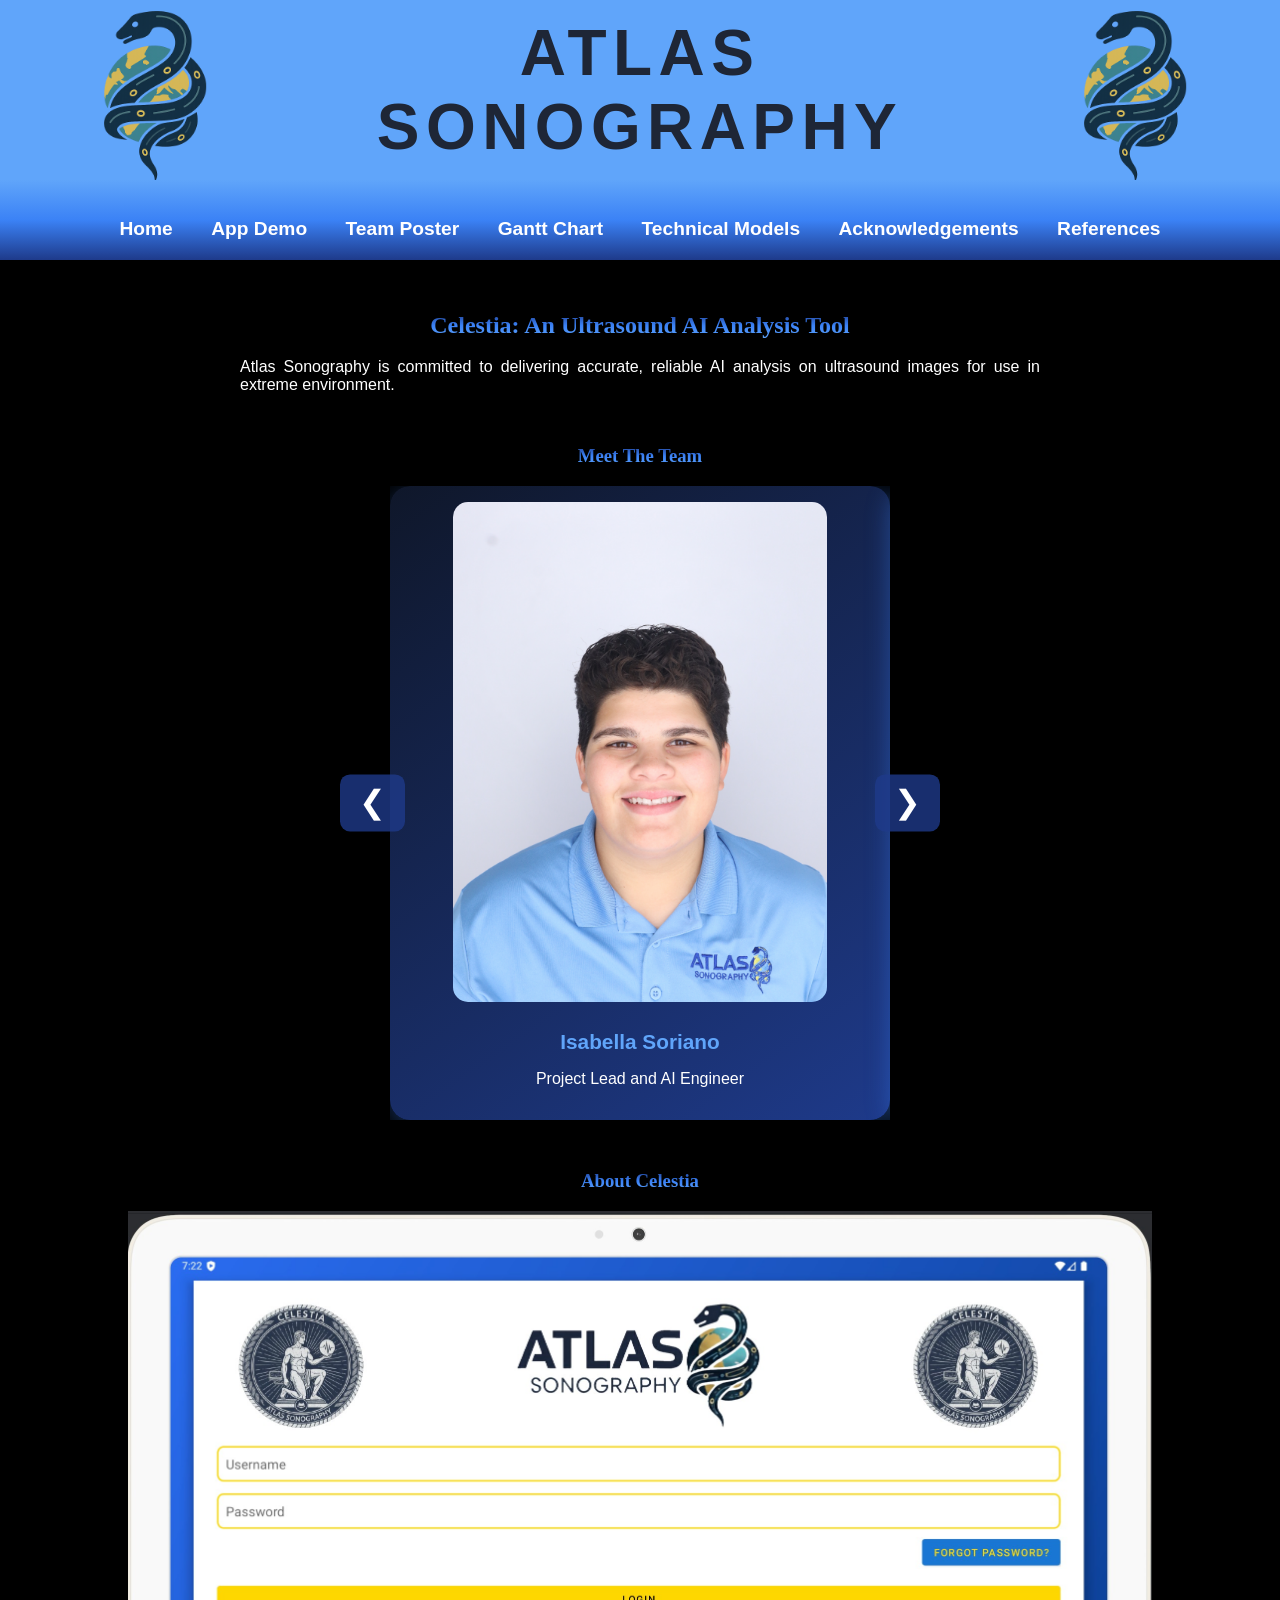
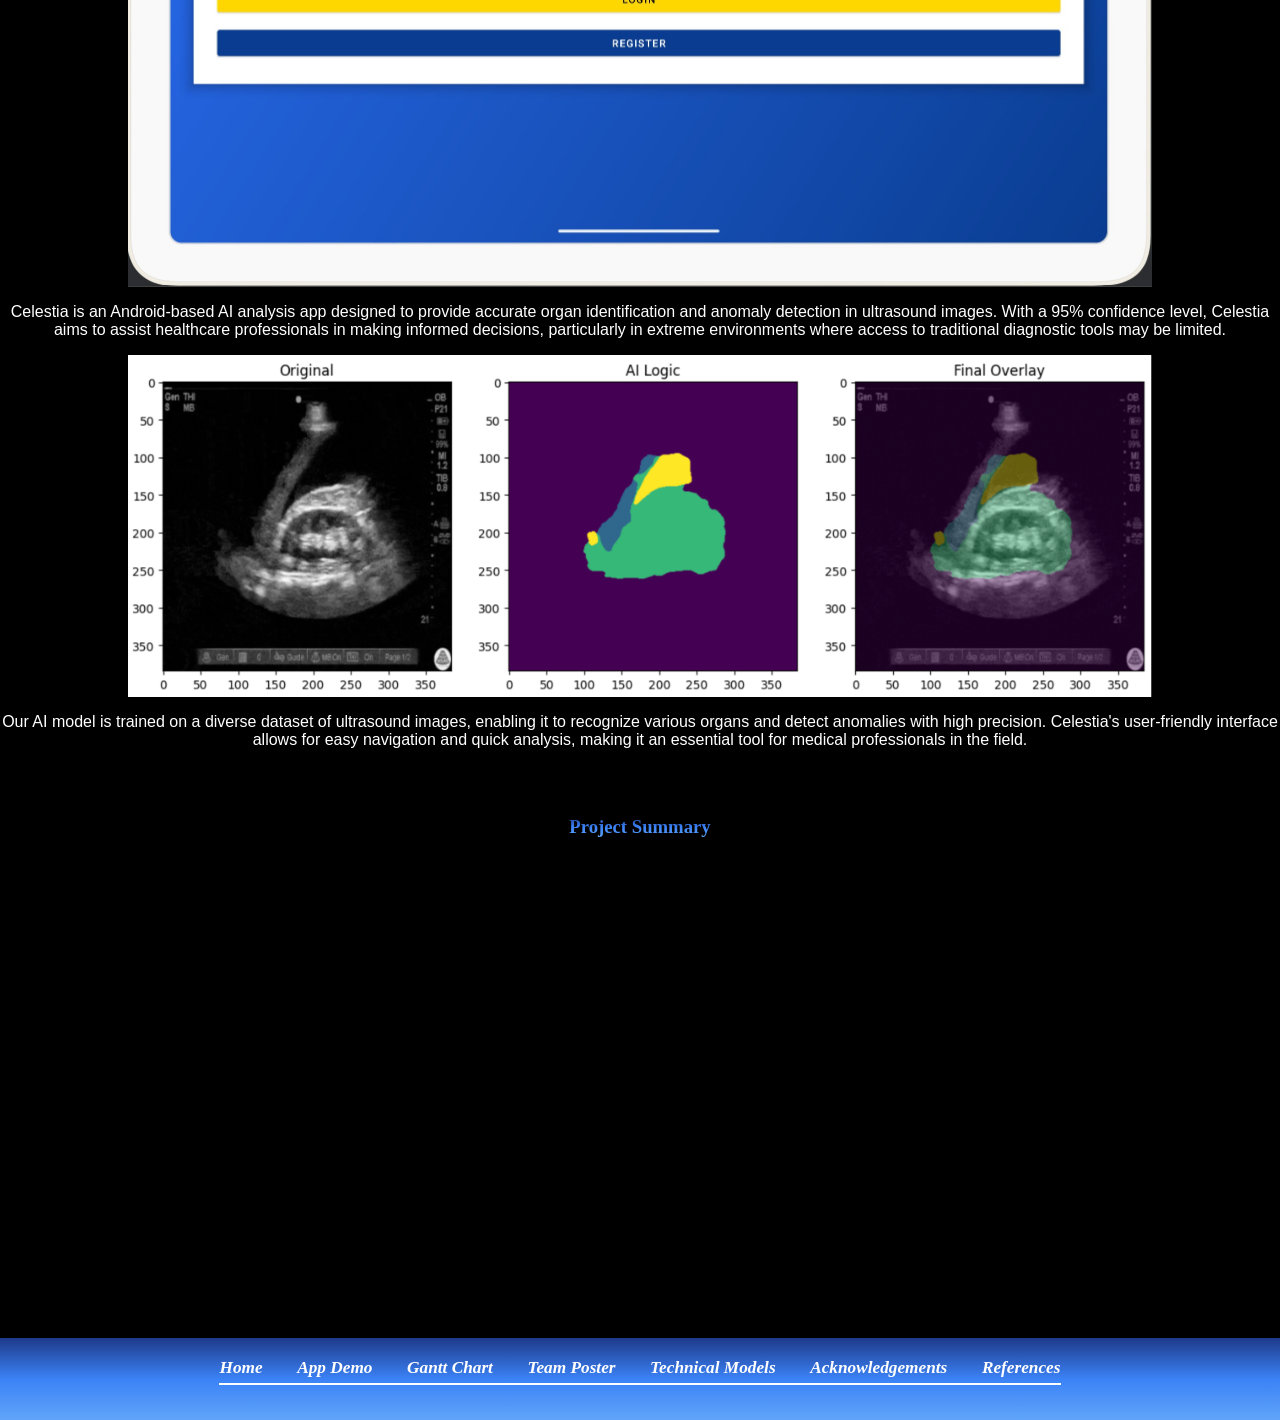
<file: index.html>
<!DOCTYPE html>
<html lang="en">

<head>
    <title>Atlas Sonography</title>
    <meta charset="UTF-8">
    <meta name="viewport" content="width=device-width, initial-scale=1.0">

    <meta name="description" content="Atlas Sonography provides high-quality diagnostic ultrasound imaging with expert care and precision.">
    <meta name="keywords" content="ultrasound, sonography, diagnostic imaging, mobile ultrasound, Atlas Sonography">
    <meta property="og:title" content="Atlas Sonography">
    <meta property="og:description" content="Professional diagnostic ultrasound imaging focused on accuracy, clarity, and patient care.">
    <meta property="og:url" content="https://atlas-sonography.com/">
    <meta property="og:type" content="website">

    <link rel="stylesheet" href="AtlasSonography.css">
</head>

<body>
    <div id="wrapper">

        <header>
            <div class="logo-left" alt="Atlas Sonography Logo"></div>

            <div>
                <h1><a href="index.html">
                    <span>ATLAS</span>
                    <span>SONOGRAPHY</span>
                </a></h1>
            </div>

            <div class="logo-right" alt="Atlas Sonography Logo"></div>
        </header>

        <nav>
            <ul>
                <li><a href ="index.html">Home</a></li>
                <li><a href ="App Demo.html">App Demo</a></li>
                <li><a href ="Poster.html">Team Poster</a></li>
                <li><a href ="Gnatt_Chart.html">Gantt Chart</a></li>
                <li><a href ="Technical_Models.html">Technical Models</a></li>
                <li><a href ="Acknowledgements.html">Acknowledgements</a></li>
                <li><a href ="References.html">References</a></li>
            </ul>
        </nav>

        <main>
            <section class="intro">
                <h2>Celestia: An Ultrasound AI Analysis Tool</h2>
                <p>Atlas Sonography is committed to delivering accurate, reliable AI analysis on ultrasound images for use in extreme environment.</p>
            </section>

            <section id="content-grid">
                <div class="content-box">
    <h3>Meet The Team</h3>

    <div class="carousel">

        <button class="carousel-btn left">&#10094;</button>

        <div class="carousel-viewport">
            <div class="carousel-track" id="carouselTrack">

                <div class="team-member">
                    <img src="Isabella.jpg" alt="Isabella Soriano">
                    <h4>Isabella Soriano</h4>
                    <p>Project Lead and AI Engineer</p>
                </div>

                <div class="team-member">
                    <img src="Andrew.jpg" alt="Andrew Booth">
                    <h4>Andrew Booth</h4>
                    <p>App Development Engineer</p>
                </div>

                <div class="team-member">
                    <img src="Lakshya.png" alt="Lakshya Dharwal">
                    <h4>Lakshya Dharwal</h4>
                    <p>Database Engineer</p>
                </div>

                <div class="team-member">
                    <img src="Camryn.jpg" alt="Camryn Sheen">
                    <h4>Camryn Sheen</h4>
                    <p>AI Training Engineer</p>
                </div>

                <div class="team-member">
                    <img src="Hunter1.jpg" alt="Hunter Weber">
                    <h4>Hunter Weber</h4>
                    <p>Hardware Engineer</p>
                </div>

                <div class="team-member">
                    <img src="G.jpg" alt="G Oakes">
                    <h4>G Oakes</h4>
                    <p>Biologics Engineer</p>
                </div>

            </div>
        </div>

        <button class="carousel-btn right">&#10095;</button>

    </div>
</div>

                <div class="content-box">
                    <h3>About Celestia</h3>
                    <img src="App.jpg" alt="App Login">
                    <p>Celestia is an Android-based AI analysis app designed to provide accurate organ identification and anomaly detection in ultrasound images. With a 95% confidence level, Celestia aims to assist healthcare professionals in making informed decisions, particularly in extreme environments where access to traditional diagnostic tools may be limited.</p>
                    <img src="AI.png" alt="AI Example">
                    <p>Our AI model is trained on a diverse dataset of ultrasound images, enabling it to recognize various organs and detect anomalies with high precision. Celestia's user-friendly interface allows for easy navigation and quick analysis, making it an essential tool for medical professionals in the field.</p>
                </div>

                    <h3>Project Summary</h3>
                    <div class="video-wrapper">
    <iframe 
        src="https://www.youtube.com/embed/K6yQDYNDSZk"
        title="Atlas Sonography Pitch"
        frameborder="0"
        allow="accelerometer; autoplay; clipboard-write; encrypted-media; gyroscope; picture-in-picture"
        allowfullscreen>
    </iframe>
</div>

            </section>
        </main>
    </div>

    <footer>
        <nav>
            <ul>
                <li><a href ="index.html">Home</a></li>
                <li><a href ="App Demo.html">App Demo</a></li>
                <li><a href ="Gnatt_Chart.html">Gantt Chart</a></li>
                <li><a href ="Poster.html">Team Poster</a></li>
                <li><a href ="Technical_Models.html">Technical Models</a></li>
                <li><a href ="Acknowledgements.html">Acknowledgements</a></li>
                <li><a href ="References.html">References</a></li>
            </ul>
        </nav>
    </footer>
<script>
const track = document.getElementById('carouselTrack');
const slides = document.querySelectorAll('.team-member');
const nextBtn = document.querySelector('.carousel-btn.right');
const prevBtn = document.querySelector('.carousel-btn.left');

let index = 0;

function updateCarousel() {
    track.style.transform = `translateX(-${index * 100}%)`;
}

// Buttons
nextBtn.addEventListener('click', () => {
    index = (index + 1) % slides.length;
    updateCarousel();
});

prevBtn.addEventListener('click', () => {
    index = (index - 1 + slides.length) % slides.length;
    updateCarousel();
});

// Auto-slide
let autoSlide = setInterval(() => {
    index = (index + 1) % slides.length;
    updateCarousel();
}, 3000);

// Pause on hover
track.addEventListener('mouseenter', () => clearInterval(autoSlide));
track.addEventListener('mouseleave', () => {
    autoSlide = setInterval(() => {
        index = (index + 1) % slides.length;
        updateCarousel();
    }, 3000);
});
</script>
</body>
</html>
</file>
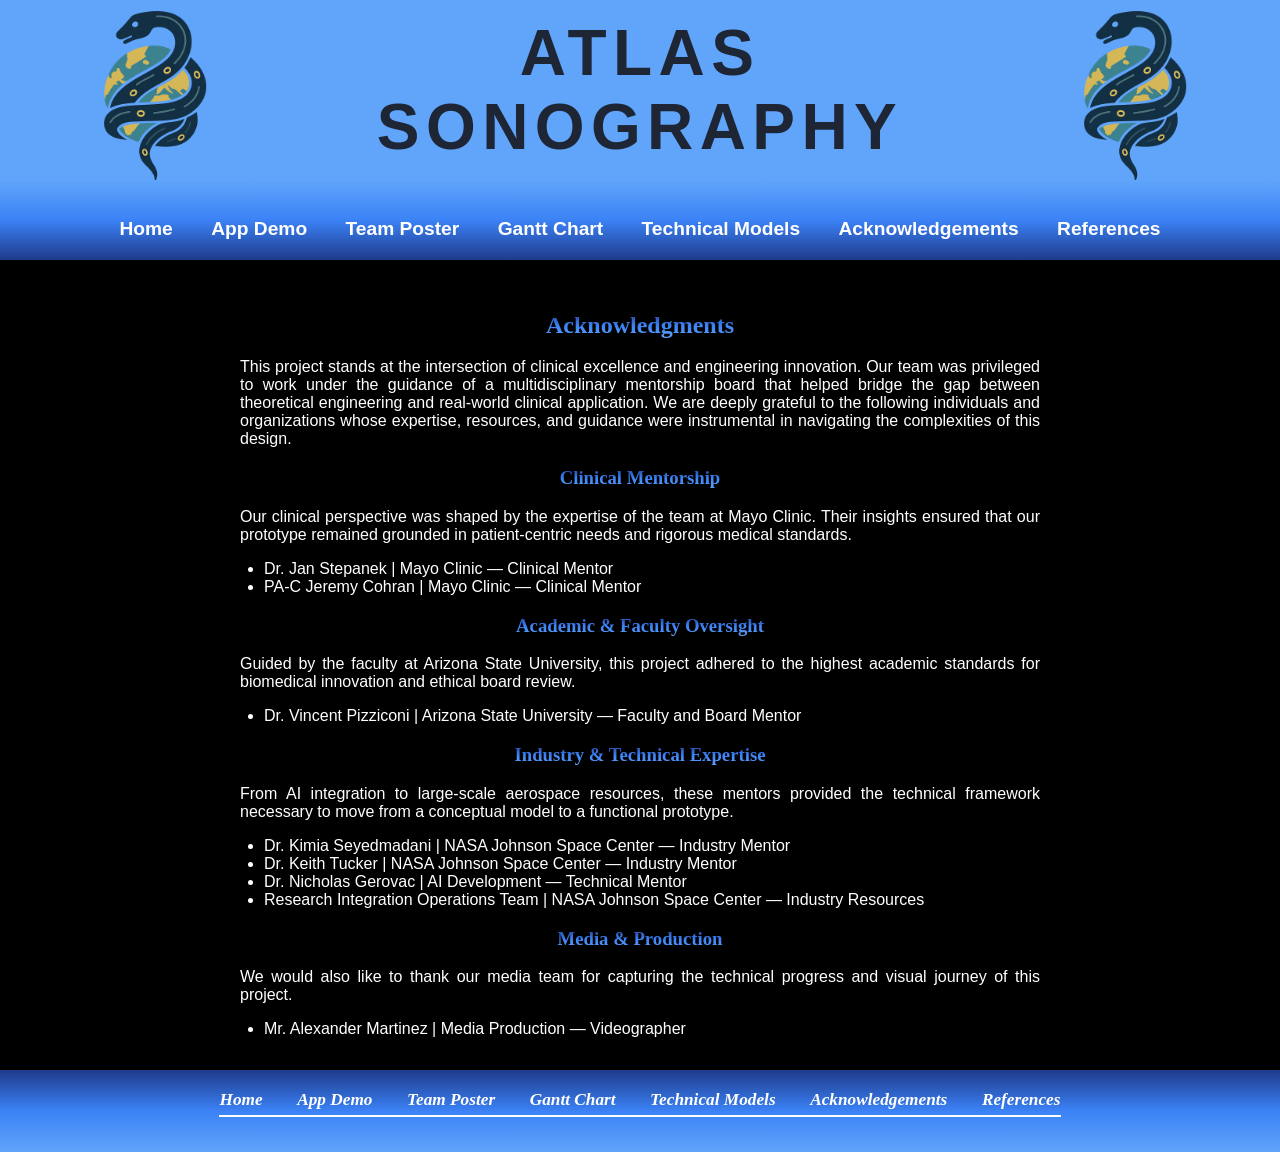
<file: Acknowledgements.html>
<!DOCTYPE html>
<html lang="en">

<head>
    <title> Atlas Sonography </title>
    <meta charset="UTF-8">
    <meta name="viewport" content="width=device-width, initial-scale=1.0">

    <meta name="description" content="Atlas Sonography provides high-quality diagnostic ultrasound imaging with expert care and precision.">
    <meta name="keywords" content="ultrasound, sonography, diagnostic imaging, mobile ultrasound, Atlas Sonography">
    <meta property="og:title" content="Atlas Sonography">
    <meta property="og:description" content="View the references used for the Atlas Sonography project.">
    <meta property="og:type" content="website">

    <link rel="stylesheet" href="AtlasSonography.css">
</head>

<body>
    <div id = "wrapper">

        <header>
            <div class="logo-left" alt="Atlas Sonography Logo"></div>

            <div>
                <h1><a href="index.html">
                    <span>ATLAS</span>
                    <span>SONOGRAPHY</span>
                </a></h1>
            </div>

            <div class="logo-right" alt="Atlas Sonography Logo"></div>
        </header>

        <nav>
            <ul>
                <li><a href ="index.html">Home</a></li>
                <li><a href ="App Demo.html">App Demo</a></li>
                <li><a href ="Poster.html">Team Poster</a></li>
                <li><a href ="Gnatt_Chart.html">Gantt Chart</a></li>
                <li><a href ="Technical_Models.html">Technical Models</a></li>
                <li><a href ="Acknowledgements.html">Acknowledgements</a></li>
                <li><a href ="References.html">References</a></li>
            </ul>
        </nav>

        <main>
            <section class="intro">
                <h2>Acknowledgments</h2>

                <p>
                    This project stands at the intersection of clinical excellence and engineering innovation. 
                    Our team was privileged to work under the guidance of a multidisciplinary mentorship board 
                    that helped bridge the gap between theoretical engineering and real-world clinical application. 
                    We are deeply grateful to the following individuals and organizations whose expertise, resources, 
                    and guidance were instrumental in navigating the complexities of this design.
                </p>

                <h3>Clinical Mentorship</h3>
                <p>
                    Our clinical perspective was shaped by the expertise of the team at Mayo Clinic. Their insights ensured that our prototype remained grounded in patient-centric needs and rigorous medical standards.
                </p>
                <ul>
                    <li>Dr. Jan Stepanek | Mayo Clinic — Clinical Mentor</li>
                    <li>PA-C Jeremy Cohran | Mayo Clinic — Clinical Mentor</li>
                </ul>

                <h3>Academic & Faculty Oversight</h3>
                <p>
                    Guided by the faculty at Arizona State University, this project adhered to the highest academic standards for biomedical innovation and ethical board review.
                </p>
                <ul>
                    <li>Dr. Vincent Pizziconi | Arizona State University — Faculty and Board Mentor</li>
                </ul>

                <h3>Industry & Technical Expertise</h3>
                <p>
                    From AI integration to large-scale aerospace resources, these mentors provided the technical framework necessary to move from a conceptual model to a functional prototype.
                </p>
                <ul>
                    <li>Dr. Kimia Seyedmadani | NASA Johnson Space Center — Industry Mentor</li>
                    <li>Dr. Keith Tucker | NASA Johnson Space Center — Industry Mentor</li>
                    <li>Dr. Nicholas Gerovac | AI Development — Technical Mentor</li>
                    <li>Research Integration Operations Team | NASA Johnson Space Center — Industry Resources</li>
                </ul>

                <h3>Media & Production</h3>
                <p>
                    We would also like to thank our media team for capturing the technical progress and visual journey of this project.
                </p>
                <ul>
                    <li>Mr. Alexander Martinez | Media Production — Videographer</li>
                </ul>
            </section>
        </main>
    </div>
        <footer>
            <nav>
                <ul>
                    <li><a href ="index.html">Home</a></li>
                    <li><a href ="App Demo.html">App Demo</a></li>
                    <li><a href ="Poster.html">Team Poster</a></li>
                    <li><a href ="Gnatt_Chart.html">Gantt Chart</a></li>
                    <li><a href ="Technical_Models.html">Technical Models</a></li>
                    <li><a href ="Acknowledgements.html">Acknowledgements</a></li>
                    <li><a href ="References.html">References</a></li>
                </ul>
            </nav>
        </footer>
</body>
</html>
</file>
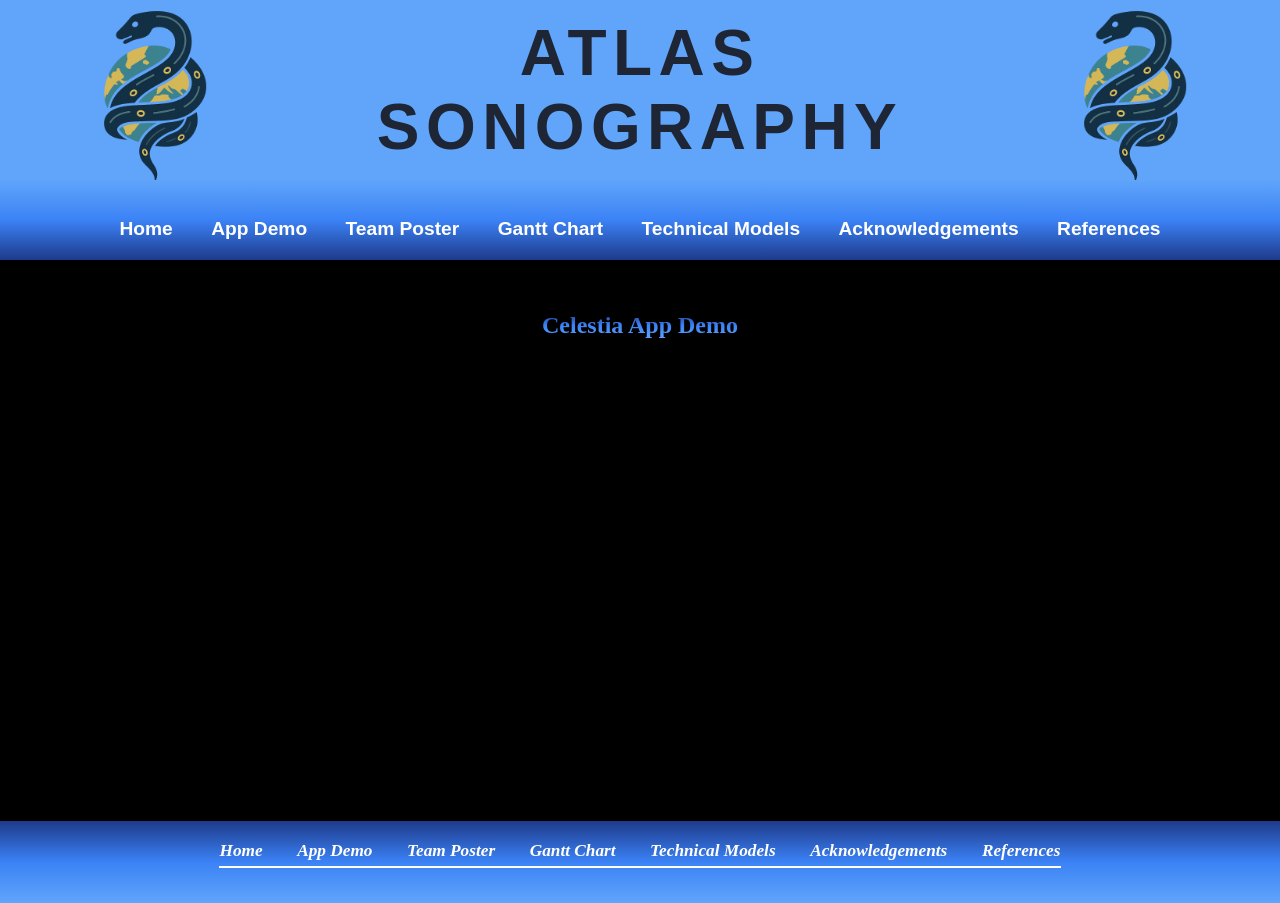
<file: App Demo.html>
<!DOCTYPE html>
<html lang="en">

<head>
    <title>Atlas Sonography</title>
    <meta charset="UTF-8">
    <meta name="viewport" content="width=device-width, initial-scale=1.0">

    <meta name="description" content="Atlas Sonography provides high-quality diagnostic ultrasound imaging with expert care and precision.">
    <meta name="keywords" content="ultrasound, sonography, diagnostic imaging, mobile ultrasound, Atlas Sonography">
    <meta property="og:title" content="Atlas Sonography">
    <meta property="og:description" content="Professional diagnostic ultrasound imaging focused on accuracy, clarity, and patient care.">
    <meta property="og:type" content="website">

    <link rel="stylesheet" href="AtlasSonography.css">
</head>

<body>
    <div id="wrapper">

        <header>
            <div class="logo-left" alt="Atlas Sonography Logo"></div>

            <div>
                <h1><a href="index.html">
                    <span>ATLAS</span>
                    <span>SONOGRAPHY</span>
                </a></h1>
            </div>

            <div class="logo-right" alt="Atlas Sonography Logo"></div>
        </header>

        <nav>
            <ul>
                <li><a href ="index.html">Home</a></li>
                <li><a href ="App Demo.html">App Demo</a></li>
                <li><a href ="Poster.html">Team Poster</a></li>
                <li><a href ="Gnatt_Chart.html">Gantt Chart</a></li>
                <li><a href ="Technical_Models.html">Technical Models</a></li>
                <li><a href ="Acknowledgements.html">Acknowledgements</a></li>
                <li><a href ="References.html">References</a></li>
            </ul>
        </nav>

        <main>
            <section class="intro">
                <h2>Celestia App Demo</h2>
            </section>

            <div class="video-wrapper">
                    <iframe 
                        src="https://drive.google.com/file/d/1I8oLfEhyscuAbFchi5zjoWHMaxP_Gg5a/preview"
                        allow="autoplay"
                        title="Celestia App Demo Video">
                    </iframe>
                </div>
            </div>
        </main>
    </div>

    <footer>
        <nav>
            <ul>
                <li><a href ="index.html">Home</a></li>
                <li><a href ="App Demo.html">App Demo</a></li>
                <li><a href ="Poster.html">Team Poster</a></li>
                <li><a href ="Gnatt_Chart.html">Gantt Chart</a></li>
                <li><a href ="Technical_Models.html">Technical Models</a></li>
                <li><a href ="Acknowledgements.html">Acknowledgements</a></li>
                <li><a href ="References.html">References</a></li>
            </ul>
        </nav>
    </footer>
</body>
</html>
</file>
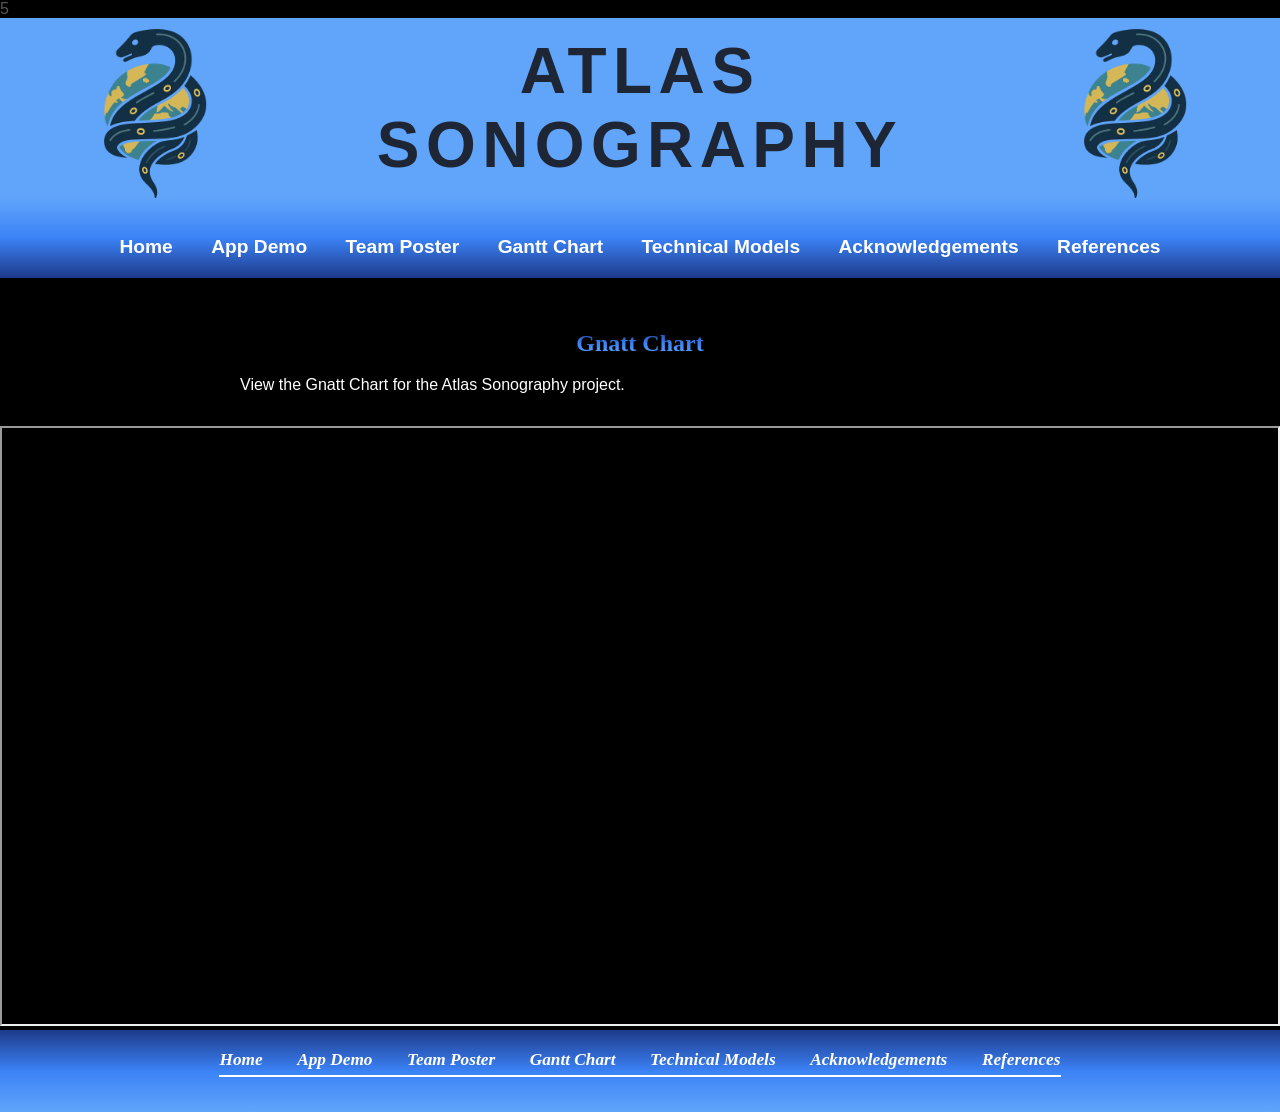
<file: Gnatt_Chart.html>
<!DOCTYPE html>
<html lang="en">
<head>
    <title> Atlas Sonography </title>
    <meta charset="UTF-8">
    <meta name="viewport" content="width=device-width, initial-scale=1.0">

    <meta name="description" content="Atlas Sonography provides high-quality diagnostic ultrasound imaging with expert care and precision.">
    <meta name="keywords" content="ultrasound, sonography, diagnostic imaging, mobile ultrasound, Atlas Sonography">
    <meta property="og:title" content="Atlas Sonography">
    <meta property="og:description" content="View the Gnatt Chart for the Atlas Sonography project.">
    <meta property="og:type" content="website">

    <link rel="stylesheet" href="AtlasSonography.css">
</head>
5<body>
    <div id="wrapper">

        <header>
            <div class="logo-left" alt="Atlas Sonography Logo"></div>

            <div>
                <h1><a href="index.html">
                    <span>ATLAS</span>
                    <span>SONOGRAPHY</span>
                </a></h1>
            </div>

            <div class="logo-right" alt="Atlas Sonography Logo"></div>
        </header>

        <nav>
            <ul>
                <li><a href ="index.html">Home</a></li>
                <li><a href ="App Demo.html">App Demo</a></li>
                <li><a href ="Poster.html">Team Poster</a></li>
                <li><a href ="Gnatt_Chart.html">Gantt Chart</a></li>
                <li><a href ="Technical_Models.html">Technical Models</a></li>
                <li><a href ="Acknowledgements.html">Acknowledgements</a></li>
                <li><a href ="References.html">References</a></li>
            </ul>
        </nav>

        <div id="homehero" class="hero"></div>

        <main>
            <section class="intro">
                <h2>Gnatt Chart</h2>
                <p>View the Gnatt Chart for the Atlas Sonography project.</p>
            </section>
                        
            <iframe src="https://docs.google.com/spreadsheets/d/e/2PACX-1vTYfmVb3gKhtDTpCGJdWd4t8Z3HKCymhkWNtTvYgVwlEURlJw39UMFcHDHAcdAA5P4s_k1Gbu49rFEv/pubhtml?gid=931005577&amp;single=true&amp;widget=true&amp;headers=false"
                width="100%"
                height="600">
            </iframe>
    </main>
    </div>

    <footer>
        <nav>
            <ul>
                <li><a href ="index.html">Home</a></li>
                <li><a href ="App Demo.html">App Demo</a></li>
                <li><a href ="Poster.html">Team Poster</a></li>   
                <li><a href ="Gnatt_Chart.html">Gantt Chart</a></li>
                <li><a href ="Technical_Models.html">Technical Models</a></li>
                <li><a href ="Acknowledgements.html">Acknowledgements</a></li>
                <li><a href ="References.html">References</a></li>
            </ul>
        </nav>
    </footer>
</body>
</html>
</file>
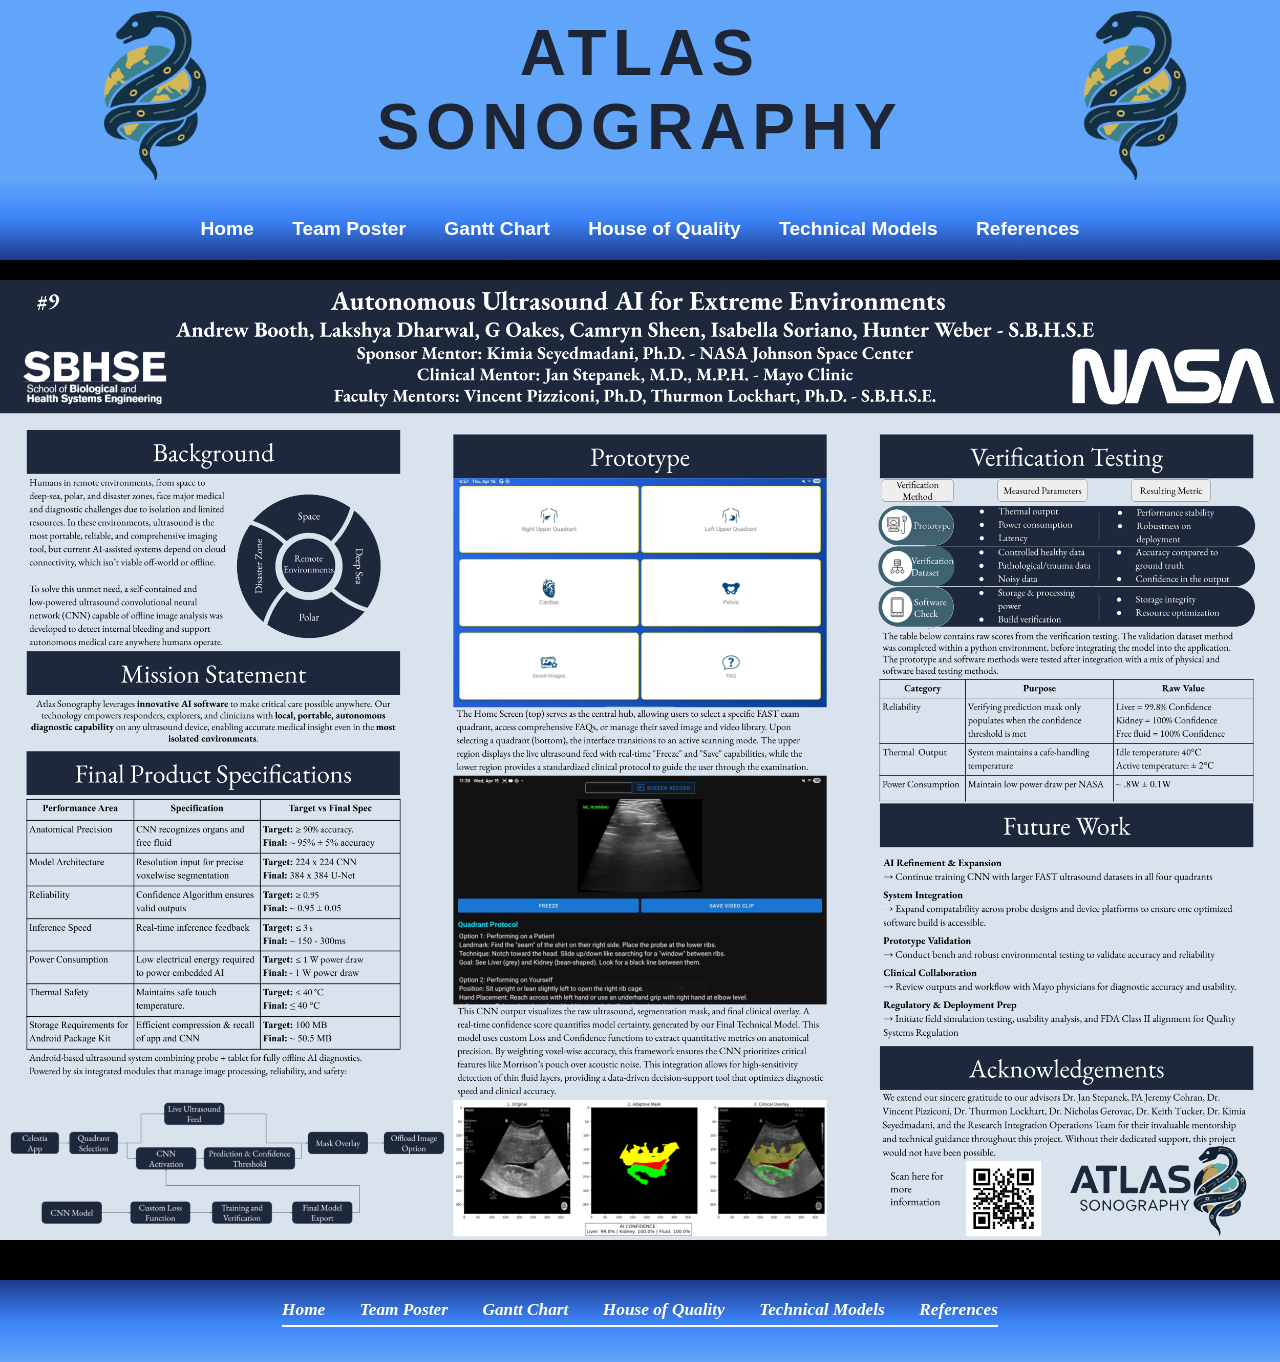
<file: Poster.html>
<!DOCTYPE html>
<html lang="en">

<head>
    <script async src="https://www.googletagmanager.com/gtag/js?id=G-5Q6WV8C5R2"></script>
    <script>
        window.dataLayer = window.dataLayer || [];
        function gtag(){dataLayer.push(arguments);}
        gtag('js', new Date());

        gtag('config', 'G-5Q6WV8C5R2');
    </script>
    <title> Atlas Sonography </title>
    <meta charset="UTF-8">
    <meta name="viewport" content="width=device-width, initial-scale=1.0">

    <meta name="description" content="Atlas Sonography provides high-quality diagnostic ultrasound imaging with expert care and precision.">
    <meta name="keywords" content="ultrasound, sonography, diagnostic imaging, mobile ultrasound, Atlas Sonography">
    <meta property="og:title" content="Atlas Sonography">
    <meta property="og:description" content="Professional diagnostic ultrasound imaging focused on accuracy, clarity, and patient care.">
    <meta property="og:url" content="https://atlas-sonography.com/">
    <meta property="og:type" content="website">

    <link rel="stylesheet" href="AtlasSonography.css">
</head>

<body>
    <div id = "wrapper">

        <header>
            <div class="logo-left" alt="Atlas Sonography Logo"></div>

            <div>
                <h1><a href="index.html">
                    <span>ATLAS</span>
                    <span>SONOGRAPHY</span>
                </a></h1>
            </div>

            <div class="logo-right" alt="Atlas Sonography Logo"></div>
        </header>

        <nav>
            <ul>
                <li><a href ="index.html">Home</a></li>
                <li><a href ="Poster.html">Team Poster</a></li>     
                <li><a href ="Gantt_Chart.html">Gantt Chart</a></li>
                <li><a href ="HOQ.html">House of Quality</a></li>
                <li><a href ="Technical_Models.html">Technical Models</a></li>
                <li><a href ="References.html">References</a></li>
            </ul>
        </nav>

        <main class="extra-spacing">
            <section>
                <img src="Poster.png" alt="Symposium Poster">
            </section>
        </main>
    </div>
        <footer>
            <nav>
                <ul>
                    <li><a href ="index.html">Home</a></li>
                    <li><a href ="Poster.html">Team Poster</a></li>                    
                    <li><a href ="Gantt_Chart.html">Gantt Chart</a></li>
                    <li><a href ="HOQ.html">House of Quality</a></li>
                    <li><a href ="Technical_Models.html">Technical Models</a></li>
                    <li><a href ="References.html">References</a></li>
                </ul>
            </nav>
        </footer>
</body>

</html>
</file>
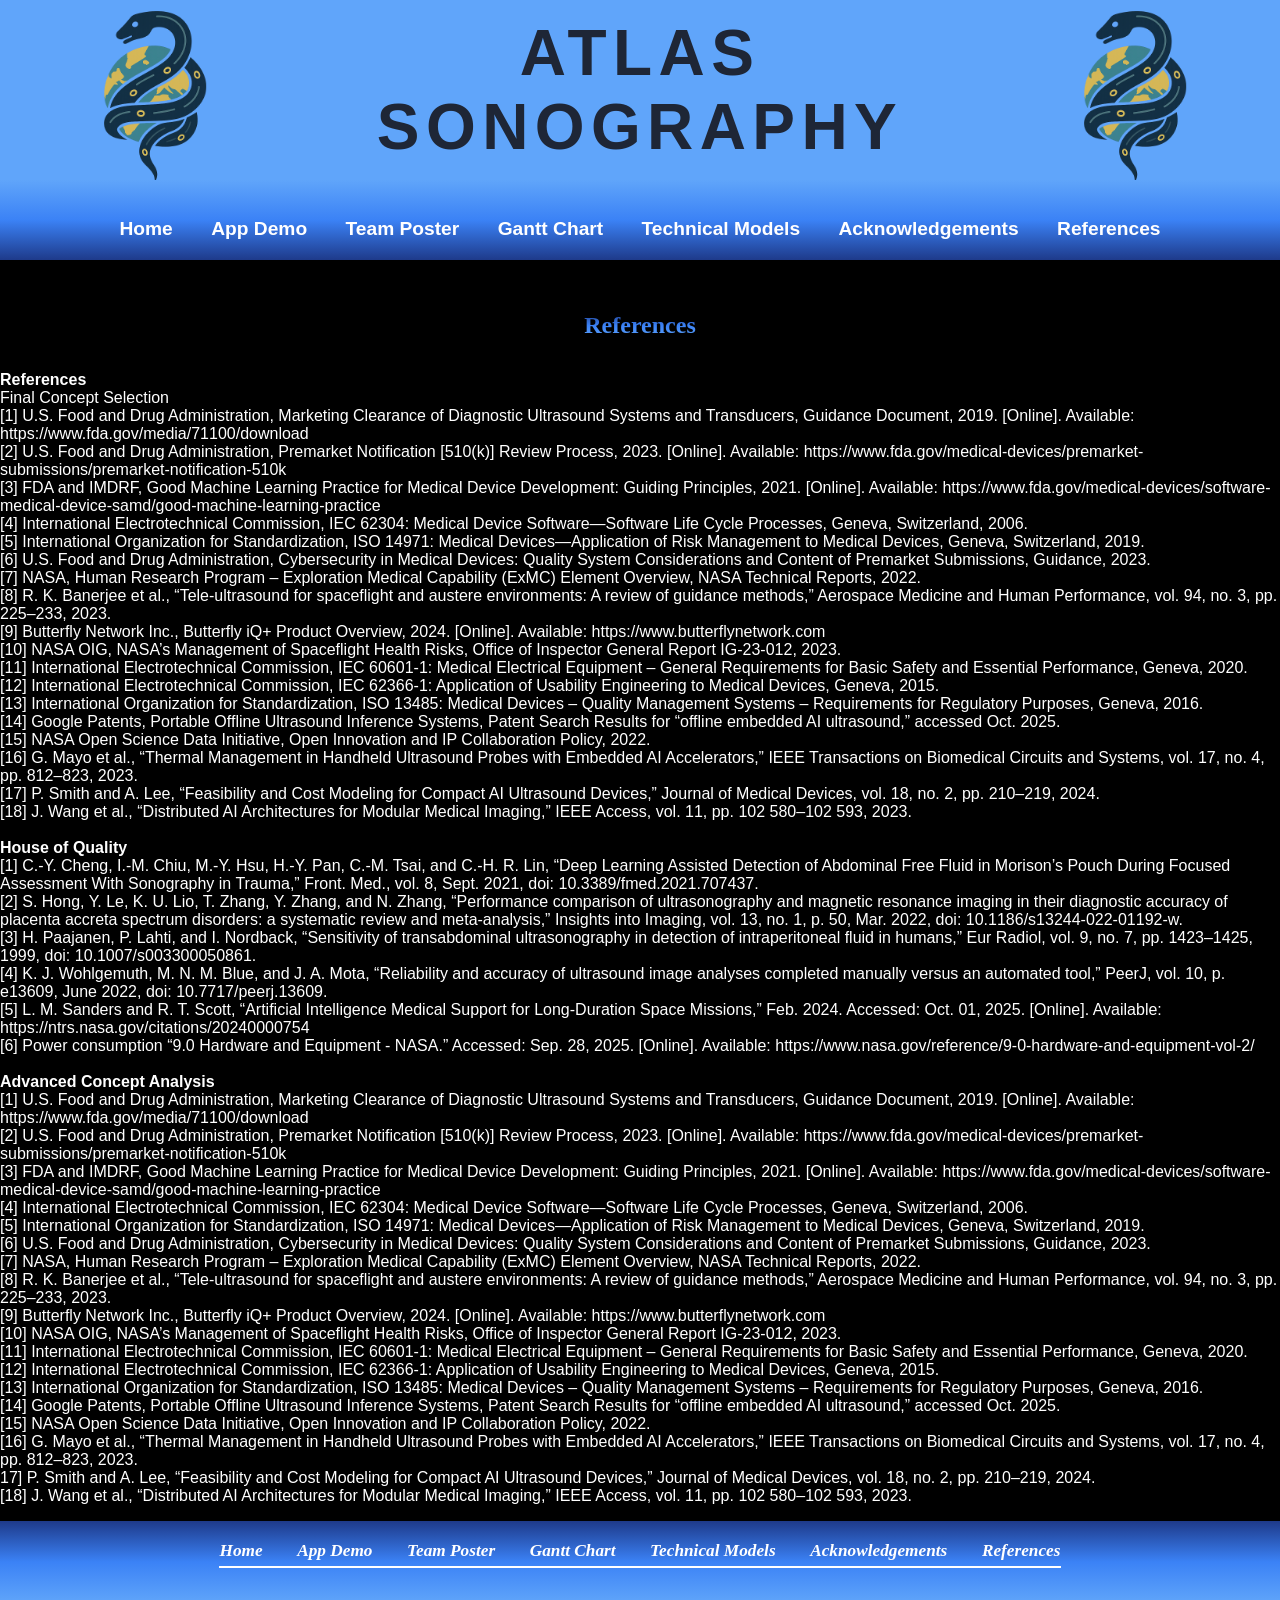
<file: References.html>
<!DOCTYPE html>
<html lang="en">

<head>
    <title> Atlas Sonography </title>
    <meta charset="UTF-8">
    <meta name="viewport" content="width=device-width, initial-scale=1.0">

    <meta name="description" content="Atlas Sonography provides high-quality diagnostic ultrasound imaging with expert care and precision.">
    <meta name="keywords" content="ultrasound, sonography, diagnostic imaging, mobile ultrasound, Atlas Sonography">
    <meta property="og:title" content="Atlas Sonography">
    <meta property="og:description" content="View the references used for the Atlas Sonography project.">
    <meta property="og:type" content="website">

    <link rel="stylesheet" href="AtlasSonography.css">
</head>

<body>
    <div id = "wrapper">

        <header>
            <div class="logo-left" alt="Atlas Sonography Logo"></div>

            <div>
                <h1><a href="index.html">
                    <span>ATLAS</span>
                    <span>SONOGRAPHY</span>
                </a></h1>
            </div>

            <div class="logo-right" alt="Atlas Sonography Logo"></div>
        </header>

        <nav>
            <ul>
                <li><a href ="index.html">Home</a></li>
                <li><a href ="App Demo.html">App Demo</a></li>
                <li><a href ="Poster.html">Team Poster</a></li>
                <li><a href ="Gnatt_Chart.html">Gantt Chart</a></li>
                <li><a href ="Technical_Models.html">Technical Models</a></li>
                <li><a href ="Acknowledgements.html">Acknowledgements</a></li>
                <li><a href ="References.html">References</a></li>
            </ul>
        </nav>

        <main>
            <section class="intro">
                <h2>References</h2>
            </section>
            <section>
                <p>
                <b>References</b><br>
                Final Concept Selection<br>
                    [1] U.S. Food and Drug Administration, Marketing Clearance of Diagnostic Ultrasound Systems and Transducers, Guidance Document, 2019. [Online]. Available: https://www.fda.gov/media/71100/download<br>
                    [2] U.S. Food and Drug Administration, Premarket Notification [510(k)] Review Process, 2023. [Online]. Available: https://www.fda.gov/medical-devices/premarket-submissions/premarket-notification-510k <br>
                    [3] FDA and IMDRF, Good Machine Learning Practice for Medical Device Development: Guiding Principles, 2021. [Online]. Available: https://www.fda.gov/medical-devices/software-medical-device-samd/good-machine-learning-practice<br>
                    [4] International Electrotechnical Commission, IEC 62304: Medical Device Software—Software Life Cycle Processes, Geneva, Switzerland, 2006.<br>
                    [5] International Organization for Standardization, ISO 14971: Medical Devices—Application of Risk Management to Medical Devices, Geneva, Switzerland, 2019.<br>
                    [6] U.S. Food and Drug Administration, Cybersecurity in Medical Devices: Quality System Considerations and Content of Premarket Submissions, Guidance, 2023.<br>
                    [7] NASA, Human Research Program – Exploration Medical Capability (ExMC) Element Overview, NASA Technical Reports, 2022.<br>
                    [8] R. K. Banerjee et al., “Tele-ultrasound for spaceflight and austere environments: A review of guidance methods,” Aerospace Medicine and Human Performance, vol. 94, no. 3, pp. 225–233, 2023.<br>
                    [9] Butterfly Network Inc., Butterfly iQ+ Product Overview, 2024. [Online]. Available: https://www.butterflynetwork.com<br>
                    [10] NASA OIG, NASA’s Management of Spaceflight Health Risks, Office of Inspector General Report IG-23-012, 2023.<br>
                    [11] International Electrotechnical Commission, IEC 60601-1: Medical Electrical Equipment – General Requirements for Basic Safety and Essential Performance, Geneva, 2020.<br>
                    [12] International Electrotechnical Commission, IEC 62366-1: Application of Usability Engineering to Medical Devices, Geneva, 2015.<br>
                    [13] International Organization for Standardization, ISO 13485: Medical Devices – Quality Management Systems – Requirements for Regulatory Purposes, Geneva, 2016.<br>
                    [14] Google Patents, Portable Offline Ultrasound Inference Systems, Patent Search Results for “offline embedded AI ultrasound,” accessed Oct. 2025.<br>
                    [15] NASA Open Science Data Initiative, Open Innovation and IP Collaboration Policy, 2022.<br>
                    [16] G. Mayo et al., “Thermal Management in Handheld Ultrasound Probes with Embedded AI Accelerators,” IEEE Transactions on Biomedical Circuits and Systems, vol. 17, no. 4, pp. 812–823, 2023.<br>
                    [17] P. Smith and A. Lee, “Feasibility and Cost Modeling for Compact AI Ultrasound Devices,” Journal of Medical Devices, vol. 18, no. 2, pp. 210–219, 2024.<br>
                    [18] J. Wang et al., “Distributed AI Architectures for Modular Medical Imaging,” IEEE Access, vol. 11, pp. 102 580–102 593, 2023.<br><br>

                <b>House of Quality</b><br>
                    [1] C.-Y. Cheng, I.-M. Chiu, M.-Y. Hsu, H.-Y. Pan, C.-M. Tsai, and C.-H. R. Lin, “Deep Learning Assisted Detection of Abdominal Free Fluid in Morison’s Pouch During Focused Assessment With Sonography in Trauma,” Front. Med., vol. 8, Sept. 2021, doi: 10.3389/fmed.2021.707437.<br>
                    [2] S. Hong, Y. Le, K. U. Lio, T. Zhang, Y. Zhang, and N. Zhang, “Performance comparison of ultrasonography and magnetic resonance imaging in their diagnostic accuracy of placenta accreta spectrum disorders: a systematic review and meta-analysis,” Insights into Imaging, vol. 13, no. 1, p. 50, Mar. 2022, doi: 10.1186/s13244-022-01192-w.<br>
                    [3] H. Paajanen, P. Lahti, and I. Nordback, “Sensitivity of transabdominal ultrasonography in detection of intraperitoneal fluid in humans,” Eur Radiol, vol. 9, no. 7, pp. 1423–1425, 1999, doi: 10.1007/s003300050861.<br>
                    [4] K. J. Wohlgemuth, M. N. M. Blue, and J. A. Mota, “Reliability and accuracy of ultrasound image analyses completed manually versus an automated tool,” PeerJ, vol. 10, p. e13609, June 2022, doi: 10.7717/peerj.13609.<br>
                    [5] L. M. Sanders and R. T. Scott, “Artificial Intelligence Medical Support for Long-Duration Space Missions,” Feb. 2024. Accessed: Oct. 01, 2025. [Online]. Available: https://ntrs.nasa.gov/citations/20240000754<br>
                    [6] Power consumption “9.0 Hardware and Equipment - NASA.” Accessed: Sep. 28, 2025. [Online]. Available: https://www.nasa.gov/reference/9-0-hardware-and-equipment-vol-2/<br><br>

                <b>Advanced Concept Analysis</b><br>
                    [1] U.S. Food and Drug Administration, Marketing Clearance of Diagnostic Ultrasound Systems and Transducers, Guidance Document, 2019. [Online]. Available: https://www.fda.gov/media/71100/download<br>
                    [2] U.S. Food and Drug Administration, Premarket Notification [510(k)] Review Process, 2023. [Online]. Available: https://www.fda.gov/medical-devices/premarket-submissions/premarket-notification-510k <br>
                    [3] FDA and IMDRF, Good Machine Learning Practice for Medical Device Development: Guiding Principles, 2021. [Online]. Available: https://www.fda.gov/medical-devices/software-medical-device-samd/good-machine-learning-practice<br>
                    [4] International Electrotechnical Commission, IEC 62304: Medical Device Software—Software Life Cycle Processes, Geneva, Switzerland, 2006.<br>
                    [5] International Organization for Standardization, ISO 14971: Medical Devices—Application of Risk Management to Medical Devices, Geneva, Switzerland, 2019.<br>
                    [6] U.S. Food and Drug Administration, Cybersecurity in Medical Devices: Quality System Considerations and Content of Premarket Submissions, Guidance, 2023.<br>
                    [7] NASA, Human Research Program – Exploration Medical Capability (ExMC) Element Overview, NASA Technical Reports, 2022.<br>
                    [8] R. K. Banerjee et al., “Tele-ultrasound for spaceflight and austere environments: A review of guidance methods,” Aerospace Medicine and Human Performance, vol. 94, no. 3, pp. 225–233, 2023.<br>
                    [9] Butterfly Network Inc., Butterfly iQ+ Product Overview, 2024. [Online]. Available: https://www.butterflynetwork.com<br>
                    [10] NASA OIG, NASA’s Management of Spaceflight Health Risks, Office of Inspector General Report IG-23-012, 2023.<br>
                    [11] International Electrotechnical Commission, IEC 60601-1: Medical Electrical Equipment – General Requirements for Basic Safety and Essential Performance, Geneva, 2020.<br>
                    [12] International Electrotechnical Commission, IEC 62366-1: Application of Usability Engineering to Medical Devices, Geneva, 2015.<br>
                    [13] International Organization for Standardization, ISO 13485: Medical Devices – Quality Management Systems – Requirements for Regulatory Purposes, Geneva, 2016.<br>
                    [14] Google Patents, Portable Offline Ultrasound Inference Systems, Patent Search Results for “offline embedded AI ultrasound,” accessed Oct. 2025.<br>
                    [15] NASA Open Science Data Initiative, Open Innovation and IP Collaboration Policy, 2022.<br>
                    [16] G. Mayo et al., “Thermal Management in Handheld Ultrasound Probes with Embedded AI Accelerators,” IEEE Transactions on Biomedical Circuits and Systems, vol. 17, no. 4, pp. 812–823, 2023.<br>
                    17] P. Smith and A. Lee, “Feasibility and Cost Modeling for Compact AI Ultrasound Devices,” Journal of Medical Devices, vol. 18, no. 2, pp. 210–219, 2024.<br>
                    [18] J. Wang et al., “Distributed AI Architectures for Modular Medical Imaging,” IEEE Access, vol. 11, pp. 102 580–102 593, 2023.<br>
                </p>
            </section>
        </main>
    </div>
        <footer>
            <nav>
                <ul>
                    <li><a href ="index.html">Home</a></li>
                    <li><a href ="App Demo.html">App Demo</a></li>
                    <li><a href ="Poster.html">Team Poster</a></li>
                    <li><a href ="Gnatt_Chart.html">Gantt Chart</a></li>
                    <li><a href ="Technical_Models.html">Technical Models</a></li>
                    <li><a href ="Acknowledgements.html">Acknowledgements</a></li>
                    <li><a href ="References.html">References</a></li>
                </ul>
            </nav>
        </footer>
</body>
</html>
</file>
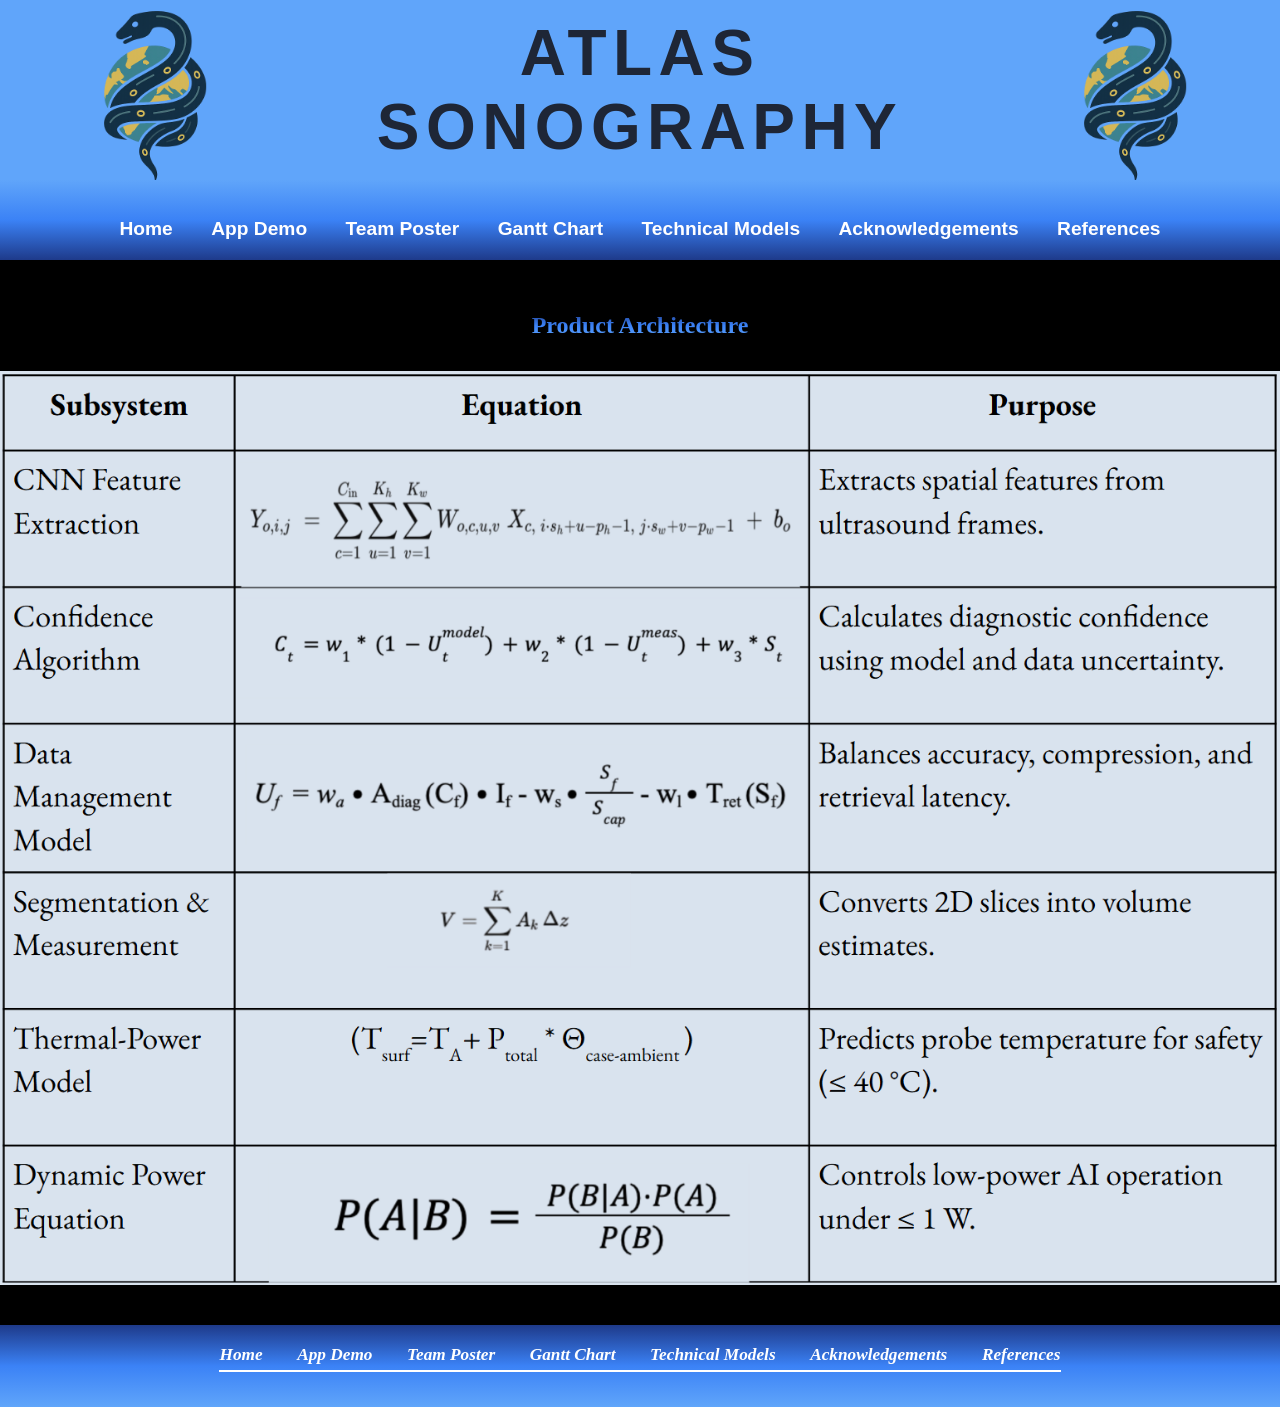
<file: Technical_Models.html>
<!DOCTYPE html>
<html lang="en">

<head>
     <title> Atlas Sonography </title>
    <meta charset="UTF-8">
    <meta name="viewport" content="width=device-width, initial-scale=1.0">

    <meta name="description" content="Atlas Sonography provides high-quality diagnostic ultrasound imaging with expert care and precision.">
    <meta name="keywords" content="ultrasound, sonography, diagnostic imaging, mobile ultrasound, Atlas Sonography">
    <meta property="og:title" content="Atlas Sonography">
    <meta property="og:description" content="View the Technical Models the Atlas Sonography Team put together.">
    <meta property="og:type" content="website">

    <link rel="stylesheet" href="AtlasSonography.css">
</head>

<body>
    <div id = "wrapper">

        <header>
            <div class="logo-left" alt="Atlas Sonography Logo"></div>

            <div>
                <h1><a href="index.html">
                    <span>ATLAS</span>
                    <span>SONOGRAPHY</span>
                </a></h1>
            </div>

            <div class="logo-right" alt="Atlas Sonography Logo"></div>
        </header>

        <nav>
            <ul>
                <li><a href ="index.html">Home</a></li>
                <li><a href ="App Demo.html">App Demo</a></li>
                <li><a href ="Poster.html">Team Poster</a></li>
                <li><a href ="Gnatt_Chart.html">Gantt Chart</a></li>
                <li><a href ="Technical_Models.html">Technical Models</a></li>
                <li><a href ="Acknowledgements.html">Acknowledgements</a></li>
                <li><a href ="References.html">References</a></li>
            </ul>
        </nav>
    
        <div id = "serviceshero" class="hero"></div>

        <main class="extra-spacing">
            <section class="intro">
                <h2>Product Architecture</h2>
            </section>

            <section>
                <img src="Models.png" alt="Technical Models">
            </section>
        </main>
    </div>
        <footer>
            <nav>
                <ul>
                    <li><a href ="index.html">Home</a></li>
                    <li><a href ="App Demo.html">App Demo</a></li>
                    <li><a href ="Poster.html">Team Poster</a></li> 
                    <li><a href ="Gnatt_Chart.html">Gantt Chart</a></li>
                    <li><a href ="Technical_Models.html">Technical Models</a></li>
                    <li><a href ="Acknowledgements.html">Acknowledgements</a></li>
                    <li><a href ="References.html">References</a></li>
                </ul>
            </nav>
        </footer>
</body>
</html>
</file>
<file: AtlasSonography.css>
* {box-sizing: border-box;}

header {
  display: flex;
  justify-content: space-between;
  align-items: center;
  padding: 0;
  height: 180px;
  background-color: #60A5FA;
  position: relative;
}

header h1 a {
  margin: 0;
  font-size: 150%;
  display: flex;
  flex-direction: column;
  position: absolute;
  transform: translate(-50%, -50%);
  text-align: center;
  color: #1E2636;
  text-decoration: none;
  font-family: 'Montserrat', sans-serif;
  letter-spacing: 0.1em;
  padding-top: 0;
}

.logo-right {
  width: 200px;
  height: 200px;
  background-image: url('Logo.png');
  background-size: contain;
  background-repeat: no-repeat;
  background-position: center;
}

.logo-left {
  width: 200px;
  height: 200px;
  background-image: url('Logo.png');
  background-size: contain;
  background-repeat: no-repeat;
  background-position: center;
}

nav a {
  color: white;
  text-decoration: none;
  font-weight: bold;
  transition: color 0.3s ease;
}

nav {
  position: relative;
  z-index: 10;
  font-weight: bold;
  padding: 1em;
  font-size: 120%;
  text-align: center;
  background: linear-gradient(to top, #1E3A8A, #3B82F6, #60A5FA);
}

nav ul {
  list-style-type: none;
  margin: 0;
  padding: 0;
  display: flex;
  justify-content: center;
  gap: 2em;
}

nav a:link {
  color: #FFFFFF;
}

nav a:hover {
  color: #4B0082;
}

nav li {
  border: none;
}

main {
  background-color: #000000;
  color: #FFFFFF;
  padding-top: 20px;
  display: block;
  overflow: auto;
}

main section img {
  width: 100%;  
  height: auto;      
  display: block;    
  max-width: 100%;   
  margin: 0 auto;     
}

h3 ~ p {
    text-align: center;
    margin-left: auto;
    margin-right: auto;
    width: 100%;
}

body {
  margin: 0;
  background-color: #000000;
  color: #555555;
  font-family: Arial, Helvetica, sans-serif;
}

h1 {
  color: #FFFFFF; 
  margin-bottom: 0;
  margin-top: 0;
  font-family: Georgia, 'Times New Roman', serif;
  letter-spacing: 0.25em;
  padding-top: 0.5em;
  padding-bottom: 0.5em;
}

.intro {
  text-align: center;
  margin: 2em auto;
  max-width: 800px;
}

.intro ul {
  text-align: left;
  padding-left: 1.5em;
}

.intro p {
  text-align: justify;
}

h2, h3 {
  background: linear-gradient(#1E3A8A, #3B82F6, #60A5FA);
  font-family: Georgia, 'Times New Roman', serif;
  background-clip: text;
  -webkit-background-clip: text;
  -webkit-text-fill-color: transparent;
  text-align: center;
}

footer {
  background: linear-gradient(to bottom, #1E3A8A, #3B82F6, #60A5FA);
  background-size: cover;
  background-repeat: no-repeat;
  width: 100%;
  color: white;
  text-align: center;
  padding: 20px;
  font-size: 90%;
  font-style: italic;
  font-family: Georgia, 'Times New Roman', serif;
  display: flex;
  flex-direction: column;
  align-items: center;
  justify-content: center;
}

footer nav,
footer nav ul,
footer nav li,
footer nav a {
  background: none;
  margin: 0;
  padding: 0;
  color: white;
}

footer nav ul {
  display: flex;
  justify-content: center;
  gap: 2em;
  list-style: none;
  padding: 0 0 5px 0;
  margin: 0 0 15px 0;
  border-bottom: 2px solid white;
}

footer nav a:hover {
  color: #4B0082;
  background: none;
  padding: 0;
  margin: 0;
}

#wrapper {
  width: 100%;
  margin: 0 auto;
  background: rgba(0,0,0,0.6);
  border: none;
  box-shadow: 0 0 10px rgba(0,0,0,0.5);
}

.extra-spacing {
  padding-bottom: 40px;
}

.text {
  text-align: left;
}

#content-grid {
  display: flex;
  flex-direction: column;
  align-items: center;     
  gap: 2em;             
}

.content-box img,
.content-box video {
  max-width: 80%;      
  height: auto;
  display: block;     
  margin: 0 auto;          
}

.content-box ul {
  list-style: none;
  padding: 0;
  text-align: center;
}

.excel-table table {
    width: 100%;
    border-collapse: collapse;
}

.excel-table td,
.excel-table th {
    border: 1px solid #ccc;
    padding: 8px;
}

.excel-table img {
    max-width: 100%;
    height: auto;
}

.team-scroll {
  display: flex;
  overflow-x: auto;
  gap: 1.5em;
  padding: 1em;
  scroll-snap-type: x mandatory;
}

.carousel {
  position: relative;
  width: 100%;
  max-width: 500px;
  margin: 0 auto;
}

.carousel-viewport {
  overflow: hidden;
  width: 100%;
}

.carousel-track {
  display: flex;
  transition: transform 0.5s ease;
}

.team-member {
  min-width: 100%;
  flex: 0 0 100%;
  text-align: center;
  padding: 1em;
  background: linear-gradient(145deg, #0f172a, #1e3a8a);
  border-radius: 20px;
  box-shadow: 0 6px 25px rgba(59,130,246,0.4);
}

.team-member img {
  width: 100%;
  max-height: 500px;
  object-fit: cover;
  border-radius: 15px;
  margin-bottom: 1em;
}

.team-member h4 {
  color: #60A5FA;
  font-size: 1.3em;
  margin-bottom: 0.3em;
}

.team-member p {
  font-size: 1em;
}

.team-member:hover {
  transform: scale(1.08);
  box-shadow: 0 6px 20px rgba(96,165,250,0.6);
}

.team-scroll::-webkit-scrollbar {
  display: none;
}

.team-scroll {
  -ms-overflow-style: none;
  scrollbar-width: none;
}

.team-carousel-wrapper {
  position: relative;
  width: 100%;
}

.carousel-btn {
  position: absolute;
  top: 50%;
  transform: translateY(-50%);
  background: rgba(30, 58, 138, 0.8);
  color: white;
  border: none;
  font-size: 2rem;
  padding: 0.3em 0.6em;
  cursor: pointer;
  border-radius: 10px;
  z-index: 10;
}

.carousel-btn:hover {
  background: #60A5FA;
  color: #1E2636;
}

.carousel-btn.left { left: -50px; }
.carousel-btn.right { right: -50px; }

.video-wrapper {
  position: relative;
  width: 100%;
  max-width: 800px;
  margin: 0 auto;
  height: auto;
  aspect-ratio: 16 / 9;

  overflow: visible;
}

.video-wrapper iframe {
  width: 100%;
  height: 100%;
  border: 0;
  display: block;
}

@media (max-width: 768px){
  header {
    align-items: center;
    display: flex;
    justify-content: center;
    padding: 0;
    height: 180px;
    background-color: #60A5FA;
  }

  header h1 a {
    display: none;
  }

  .logo-right {
    display: none;
  }

  .logo-left {
    width: 180%;
    height: 180%;
    background-image: url('Atlas_logo.png');
    background-size: contain;
    background-repeat: no-repeat;
    background-position: center;
    align-items: center;
    transform: translate(2%, 5%);
  }

  #content-grid {
    display: flex;
    flex-direction: column;
    align-items: center;     
    gap: 2em;             
  }

  .content-box {
    text-align: center;    
    width: 90%;             
    max-width: 500px;        
  }

  .content-box img,
  .content-box video {
    max-width: 100%;      
    height: auto;
    display: block;     
    margin: 0 auto;          
  }

  .content-box ul {
    list-style: none;
    padding: 0;
    text-align: center;
  }

  nav ul {
    display: flex;
    flex-direction: row;
    flex-wrap: wrap;
    justify-content: center;
  }
  nav li {
    border-bottom: none;
  }

  section {
    margin-left: 2em;
    margin-right: 2em;
  }
}

@media (min-width: 1024px){
  header {
    display: flex;
    justify-content: space-between;
    align-items: center;
    padding: 0;
    height: 180px;
  }

  .logo-right {
    width: 300px;
    height: 300px;
    background-image: url('Logo.png');
    background-size: contain;
    background-repeat: no-repeat;
    background-position: center;
  }

  .logo-left {
    width: 300px;
    height: 300px;
    background-image: url('Logo.png');
    background-size: contain;
    background-repeat: no-repeat;
    background-position: center;
  }

  .about-text {
    width: 89%;
    justify-self: start;
  }
  
  header h1 a {
    margin: 0;
    display: flex;
    flex-direction: column;
    font-size: 200%;
    position: absolute;
    transform: translate(-50%, -50%);
    text-align: center;
    color: #1E2636;
    text-decoration: none;
    font-family: 'Montserrat', sans-serif;
    letter-spacing: 0.1em;
    padding-top: 0;
  }


   #content-grid {
    display: flex;
    flex-direction: column;
    align-items: center;     
    gap: 2em;             
  }

  .content-box img,
  .content-box video {
    max-width: 80%;      
    height: auto;
    display: block;     
    margin: 0 auto;          
  }

  .content-box ul {
    list-style: none;
    padding: 0;
    text-align: center;
  }

  table {
    width: 70%;
    margin: 0 auto;
  }

  #wrapper {
    margin: 0 auto;
    width: 100%;
  }

  nav {
    text-align: left;
    padding-left: 1em;
  }

  @supports (display:grid) {
    nav ul {
      flex-direction: row;
      padding-top: 1em;
    }

    header {
      grid-area: header;
    }

    nav {
      grid-area: nav;
    }

    main {
      grid-area: main;
    }

    footer {
      grid-area: footer;
    }
  }
}
</file>
